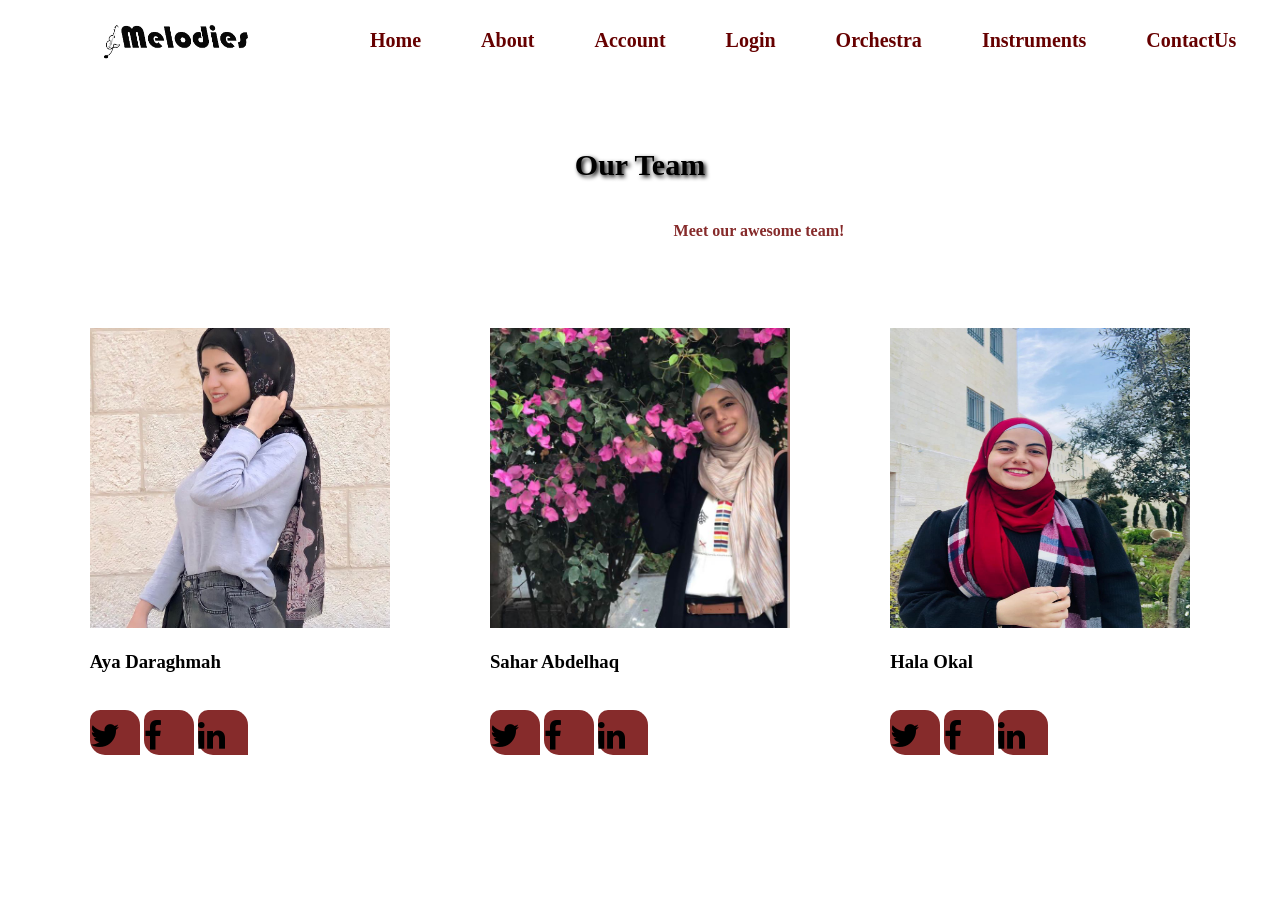
<file: HTML/about.html>
<!DOCTYPE html>
<html lang="en">
<head>
    <meta charset="UTF-8">
    <meta http-equiv="X-UA-Compatible" content="IE=edge">

    <link rel="stylesheet" href="https://unpkg.com/swiper/swiper-bundle.min.css"/>

    <link rel="stylesheet" href="https://cdnjs.cloudflare.com/ajax/libs/font-awesome/6.0.0-beta3/css/all.min.css"/>

    <link rel="stylesheet" href="../CSS/about.css">

</head>
<body>


<div class="nin">
    <img src="../imgs/logo.png" alt="Melody Logo" width="160" height="60" >
</div>

<div class="containerrr red topBotomBordersOut">

    <nav1>
        <a class="navclass" href="../homee.html">Home</a>
        <a class="navclass" href="about.html">About</a>
        <a class="navclass" href="profile.php">Account</a>
        <a class="navclass" href="./login.php">Login</a>
        <a class="navclass" href="#hui1 ">Orchestra</a>
        <a class="navclass" href="#hui2">Instruments</a>
        <a class="navclass" href="#hui2">ContactUs</a>

    </nav1>

</div>

<section >

    <div class="muzieknootjes">
        <div class="noot-1">
            &#9835; &#9833;
        </div>
        <div class="noot-2">
            &#9833;
        </div>
        <div class="noot-3">
            &#9839; &#9834;
        </div>
        <div class="noot-4">
            &#9834;
        </div>
    </div>

    <link rel="stylesheet" href="https://maxcdn.bootstrapcdn.com/font-awesome/4.4.0/css/font-awesome.min.css">

    <div class="about">
        <h1>Our Team</h1>
        <h4>Meet our awesome team!</h4>
    </div>
    <section class="container about">

        <figure>
            <div class="layer">
                <h3>developer</h3>
                <p>"Success is getting what you want"</p>
            </div>

            <img src="../imgs/AYA2.jpeg" alt="" width="300" height="300">
            <figcaption>
                <h3>Aya Daraghmah </h3>
                <br>
                <a href="#" class="fa fa-twitter fa-2x"></a>
                <a href="#" class="fa fa-facebook fa-2x"></a>
                <a href="#" class="fa fa-linkedin fa-2x"></a>
            </figcaption>
        </figure>

        <figure>
            <div class="layer">
                <h3>Full Stack developer</h3>
                <p>"Success usually comes to those who are too busy looking for it"</p>
            </div>
            <img src="../imgs/SAHAR1.jpg" alt="" width="300" height="300" alt="">
            <figcaption>
                <h3>Sahar Abdelhaq</h3>
                <br>
                <a href="#" class="fa fa-twitter fa-2x"></a>
                <a href="#" class="fa fa-facebook fa-2x"></a>
                <a href="#" class="fa fa-linkedin fa-2x"></a>
            </figcaption>
        </figure>

        <figure>
            <div class="layer">
                <h3>developer</h3>
                <p>"Success is peace of mind"</p>
            </div>
            <img src="../imgs/HALA3.jpeg" alt="" width="300" height="300" alt="">
            <figcaption>
                <h3>Hala Okal</h3>
                <br>
                <a href="#" class="fa fa-twitter fa-2x"></a>
                <a href="#" class="fa fa-facebook fa-2x"></a>
                <a href="#" class="fa fa-linkedin fa-2x"></a>
            </figcaption>
        </figure>
    </section>


</section>
</div>

<script src="https://unpkg.com/swiper/swiper-bundle.min.js"></script>

<!-- Initialize Swiper -->
<script>
    var swiper = new Swiper(".mySwiper", {
        slidesPerView: 3,
        spaceBetween: 30,
        slidesPerGroup: 3,
        pagination: {
            el: ".swiper-pagination",
            clickable: true,
        }
    });
</script>
</body>

</html>
</file>
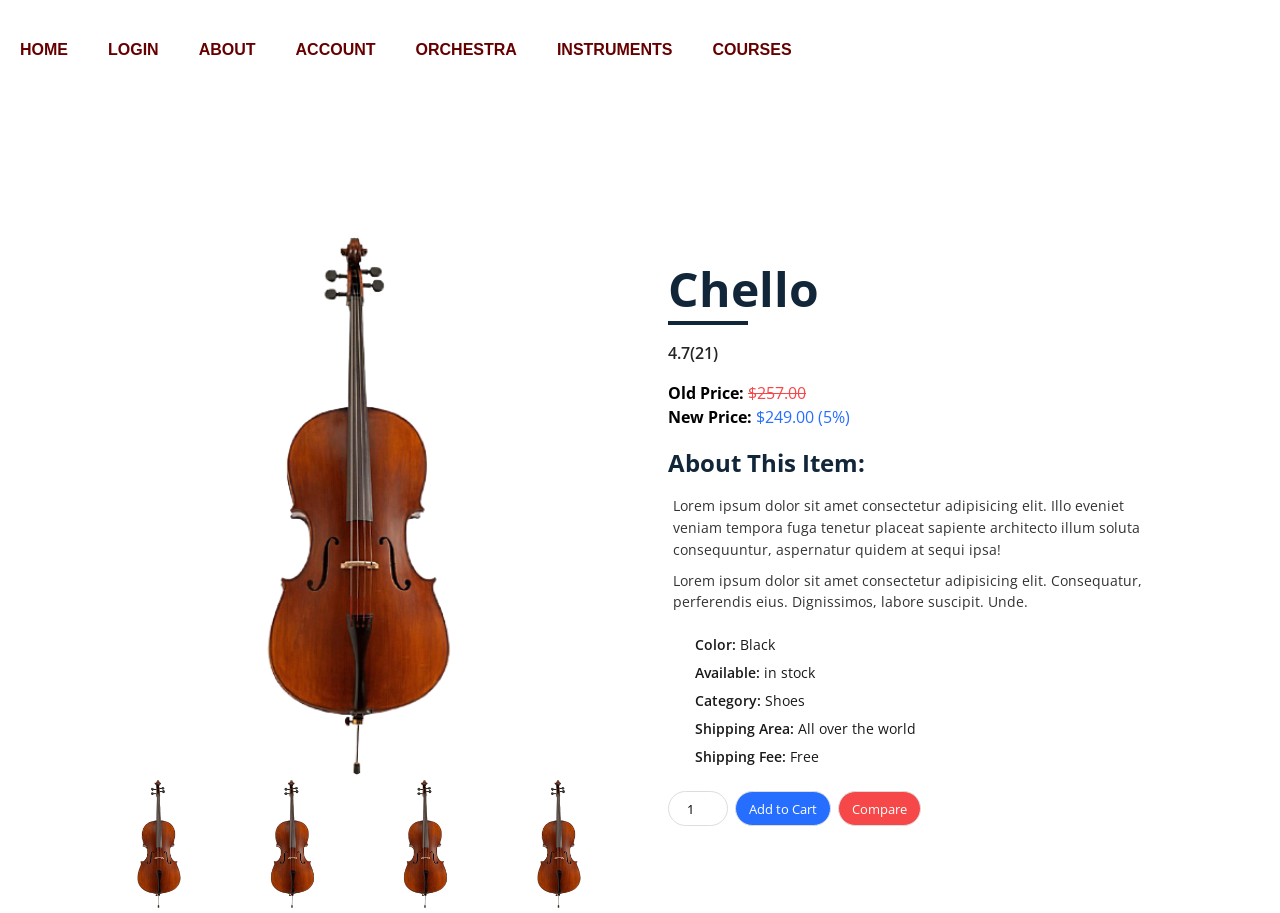
<file: HTML/chelloIns1.html>
<html>

<head>
    <link rel="stylesheet" href="../CSS/chelloIns1.css">
</head>

<body>

<nav1 >
    <a href="../../Home.html">HOME</a>
    <a href="login.php ">LOGIN</a>
    <a href="about.html">ABOUT</a>
    <a href="profile.php">ACCOUNT</a>

    <a href="#hui1" >ORCHESTRA</a>
    <a href="#hui2">INSTRUMENTS</a>
    <a href="#about">COURSES</a>

    <div id="indicator1"></div>
</nav1>



<div class = "card-wrapper">
    <div class = "card">
        <!-- card left -->
        <div class = "product-imgs">
            <div class = "img-display">
                <div class = "img-showcase">
                    <img src = "../imgs/chello1.png" alt = "chello image">
                    <img src = "../imgs/chello1.png" alt = "chello image">
                    <img src = "../imgs/chello1.png" alt = "chello image">
                    <img src = "../imgs/chello1.png" alt = "chello image">
                </div>
            </div>
            <div class = "img-select">
                <div class = "img-item">
                    <a href = "#" data-id = "1">
                        <img src = "../imgs/chello1.png" alt = "chello image">
                    </a>
                </div>
                <div class = "img-item">
                    <a href = "#" data-id = "2">
                        <img src = "../imgs/chello1.png" alt = "chello image">
                    </a>
                </div>
                <div class = "img-item">
                    <a href = "#" data-id = "3">
                        <img src = "../imgs/chello1.png" alt = "chello image">
                    </a>
                </div>
                <div class = "img-item">
                    <a href = "#" data-id = "4">
                        <img src = "../imgs/chello1.png" alt = "chello image">
                    </a>
                </div>
            </div>
        </div>
        <!-- card right -->
        <div class = "product-content">
            <h2 class = "product-title">Chello </h2>
            <div class = "product-rating">
                <i class = "fas fa-star"></i>
                <i class = "fas fa-star"></i>
                <i class = "fas fa-star"></i>
                <i class = "fas fa-star"></i>
                <i class = "fas fa-star-half-alt"></i>
                <span>4.7(21)</span>
            </div>

            <div class = "product-price">
                <p class = "last-price">Old Price: <span>$257.00</span></p>
                <p class = "new-price">New Price: <span>$249.00 (5%)</span></p>
            </div>

            <div class = "product-detail">
                <h2>about this item: </h2>
                <p>Lorem ipsum dolor sit amet consectetur adipisicing elit. Illo eveniet veniam tempora fuga tenetur placeat sapiente architecto illum soluta consequuntur, aspernatur quidem at sequi ipsa!</p>
                <p>Lorem ipsum dolor sit amet consectetur adipisicing elit. Consequatur, perferendis eius. Dignissimos, labore suscipit. Unde.</p>
                <ul>
                    <li>Color: <span>Black</span></li>
                    <li>Available: <span>in stock</span></li>
                    <li>Category: <span>Shoes</span></li>
                    <li>Shipping Area: <span>All over the world</span></li>
                    <li>Shipping Fee: <span>Free</span></li>
                </ul>
            </div>

            <div class = "purchase-info">
                <input type = "number" min = "0" value = "1">
                <button type = "button" class = "btn">
                    Add to Cart <i class = "fas fa-shopping-cart"></i>
                </button>
                <button type = "button" class = "btn">Compare</button>
            </div>


        </div>
    </div>
</div>
<script>
    const imgs = document.querySelectorAll('.img-select a');
    const imgBtns = [...imgs];
    let imgId = 1;

    imgBtns.forEach((imgItem) => {
        imgItem.addEventListener('click', (event) => {
            event.preventDefault();
            imgId = imgItem.dataset.id;
            slideImage();
        });
    });

    function slideImage(){
        const displayWidth = document.querySelector('.img-showcase img:first-child').clientWidth;

        document.querySelector('.img-showcase').style.transform = `translateX(${- (imgId - 1) * displayWidth}px)`;
    }

    window.addEventListener('resize', slideImage);
</script>

</body>
</html>
</file>
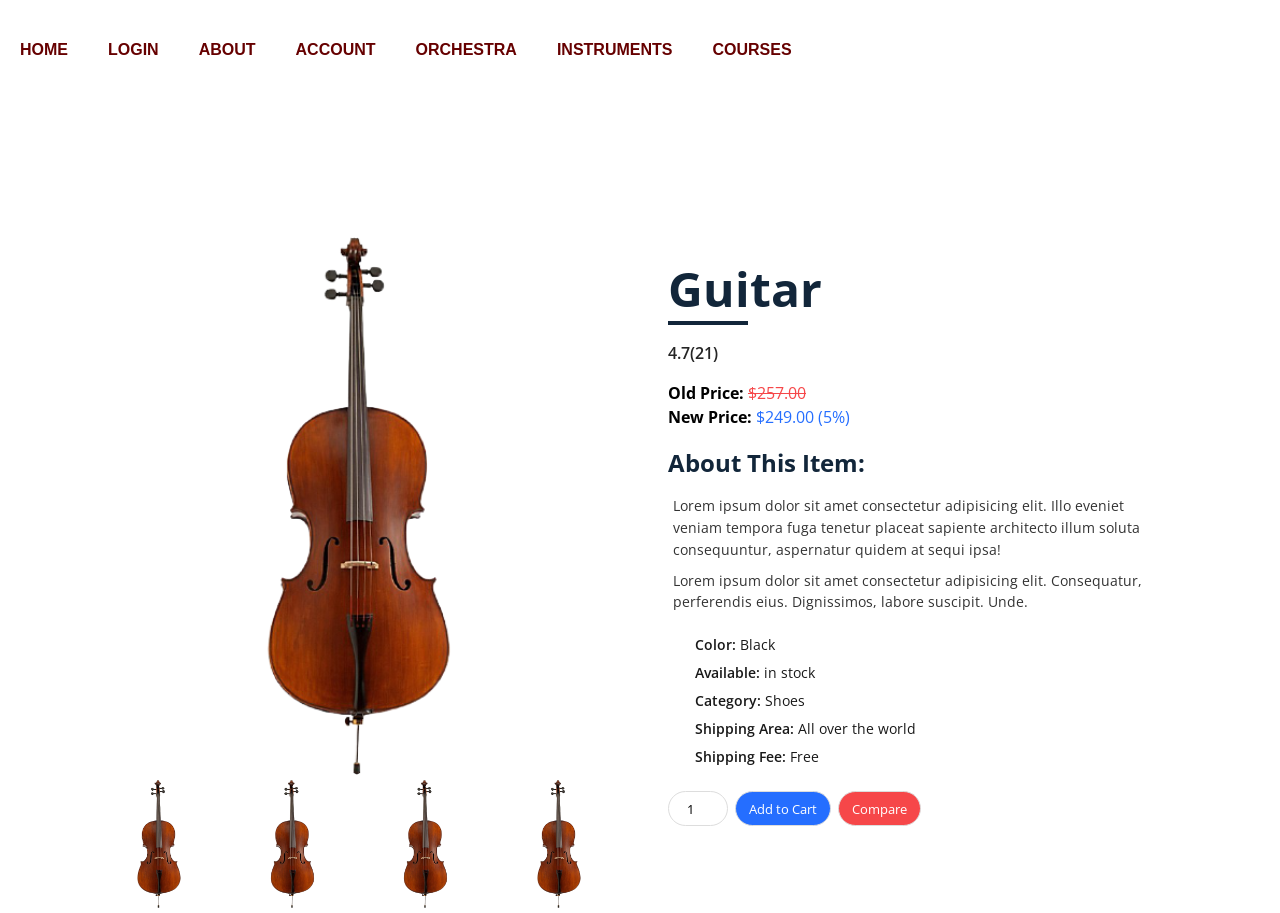
<file: HTML/guitarInst1.html>
<html>

<head>
    <link rel="stylesheet" href="../CSS/guitarInst1.css">
</head>

<body>

<nav1 >
    <a href="../../Home.html">HOME</a>
    <a href="login.php ">LOGIN</a>
    <a href="about.html">ABOUT</a>
    <a href="profile.php">ACCOUNT</a>

    <a href="#hui1" >ORCHESTRA</a>
    <a href="#hui2">INSTRUMENTS</a>
    <a href="#about">COURSES</a>

    <div id="indicator1"></div>
</nav1>



<div class = "card-wrapper">
    <div class = "card">
        <!-- card left -->
        <div class = "product-imgs">
            <div class = "img-display">
                <div class = "img-showcase">
                    <img src = "../imgs/chello1.png" alt = "chello image">
                    <img src = "../imgs/chello1.png" alt = "chello image">
                    <img src = "../imgs/chello1.png" alt = "chello image">
                    <img src = "../imgs/chello1.png" alt = "chello image">
                </div>
            </div>
            <div class = "img-select">
                <div class = "img-item">
                    <a href = "#" data-id = "1">
                        <img src = "../imgs/chello1.png" alt = "chello image">
                    </a>
                </div>
                <div class = "img-item">
                    <a href = "#" data-id = "2">
                        <img src = "../imgs/chello1.png" alt = "chello image">
                    </a>
                </div>
                <div class = "img-item">
                    <a href = "#" data-id = "3">
                        <img src = "../imgs/chello1.png" alt = "chello image">
                    </a>
                </div>
                <div class = "img-item">
                    <a href = "#" data-id = "4">
                        <img src = "../imgs/chello1.png" alt = "chello image">
                    </a>
                </div>
            </div>
        </div>
        <!-- card right -->
        <div class = "product-content">
            <h2 class = "product-title">Guitar </h2>
            <div class = "product-rating">
                <i class = "fas fa-star"></i>
                <i class = "fas fa-star"></i>
                <i class = "fas fa-star"></i>
                <i class = "fas fa-star"></i>
                <i class = "fas fa-star-half-alt"></i>
                <span>4.7(21)</span>
            </div>

            <div class = "product-price">
                <p class = "last-price">Old Price: <span>$257.00</span></p>
                <p class = "new-price">New Price: <span>$249.00 (5%)</span></p>
            </div>

            <div class = "product-detail">
                <h2>about this item: </h2>
                <p>Lorem ipsum dolor sit amet consectetur adipisicing elit. Illo eveniet veniam tempora fuga tenetur placeat sapiente architecto illum soluta consequuntur, aspernatur quidem at sequi ipsa!</p>
                <p>Lorem ipsum dolor sit amet consectetur adipisicing elit. Consequatur, perferendis eius. Dignissimos, labore suscipit. Unde.</p>
                <ul>
                    <li>Color: <span>Black</span></li>
                    <li>Available: <span>in stock</span></li>
                    <li>Category: <span>Shoes</span></li>
                    <li>Shipping Area: <span>All over the world</span></li>
                    <li>Shipping Fee: <span>Free</span></li>
                </ul>
            </div>

            <div class = "purchase-info">
                <input type = "number" min = "0" value = "1">
                <button type = "button" class = "btn">
                    Add to Cart <i class = "fas fa-shopping-cart"></i>
                </button>
                <button type = "button" class = "btn">Compare</button>
            </div>


        </div>
    </div>
</div>
<script>
    const imgs = document.querySelectorAll('.img-select a');
    const imgBtns = [...imgs];
    let imgId = 1;

    imgBtns.forEach((imgItem) => {
        imgItem.addEventListener('click', (event) => {
            event.preventDefault();
            imgId = imgItem.dataset.id;
            slideImage();
        });
    });

    function slideImage(){
        const displayWidth = document.querySelector('.img-showcase img:first-child').clientWidth;

        document.querySelector('.img-showcase').style.transform = `translateX(${- (imgId - 1) * displayWidth}px)`;
    }

    window.addEventListener('resize', slideImage);
</script>

</body>
</html>
</file>
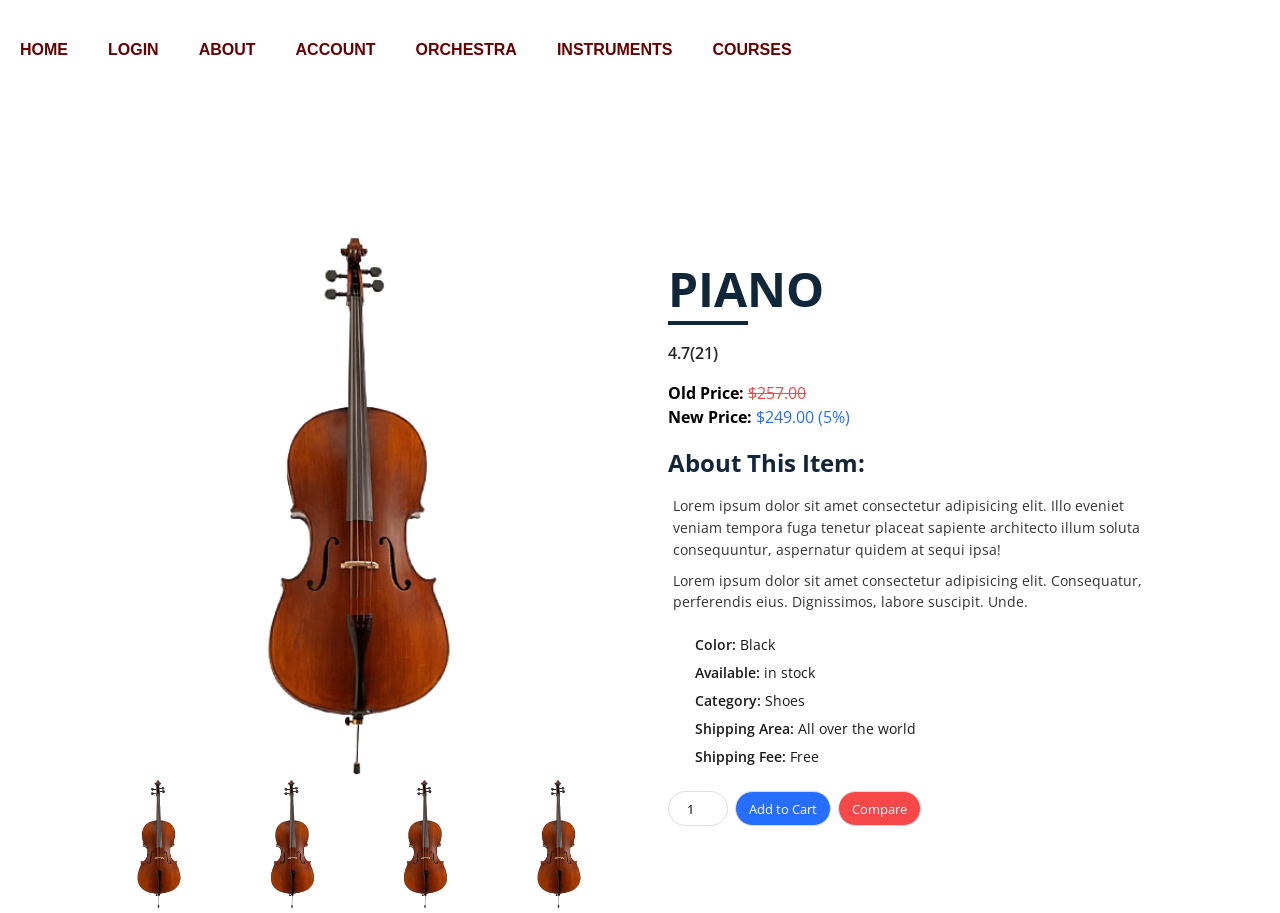
<file: HTML/pianoInst1.html>
<html>

<head>
    <link rel="stylesheet" href="../CSS/pianoInst1.css">
</head>

<body>

<nav1 >
    <a href="../../Home.html">HOME</a>
    <a href="login.php ">LOGIN</a>
    <a href="about.html">ABOUT</a>
    <a href="profile.php">ACCOUNT</a>

    <a href="#hui1" >ORCHESTRA</a>
    <a href="#hui2">INSTRUMENTS</a>
    <a href="#about">COURSES</a>

    <div id="indicator1"></div>
</nav1>



<div class = "card-wrapper">
    <div class = "card">
        <!-- card left -->
        <div class = "product-imgs">
            <div class = "img-display">
                <div class = "img-showcase">
                    <img src = "../imgs/chello1.png" alt = "chello image">
                    <img src = "../imgs/chello1.png" alt = "chello image">
                    <img src = "../imgs/chello1.png" alt = "chello image">
                    <img src = "../imgs/chello1.png" alt = "chello image">
                </div>
            </div>
            <div class = "img-select">
                <div class = "img-item">
                    <a href = "#" data-id = "1">
                        <img src = "../imgs/chello1.png" alt = "chello image">
                    </a>
                </div>
                <div class = "img-item">
                    <a href = "#" data-id = "2">
                        <img src = "../imgs/chello1.png" alt = "chello image">
                    </a>
                </div>
                <div class = "img-item">
                    <a href = "#" data-id = "3">
                        <img src = "../imgs/chello1.png" alt = "chello image">
                    </a>
                </div>
                <div class = "img-item">
                    <a href = "#" data-id = "4">
                        <img src = "../imgs/chello1.png" alt = "chello image">
                    </a>
                </div>
            </div>
        </div>
        <!-- card right -->
        <div class = "product-content">
            <h2 class = "product-title">PIANO </h2>
            <div class = "product-rating">
                <i class = "fas fa-star"></i>
                <i class = "fas fa-star"></i>
                <i class = "fas fa-star"></i>
                <i class = "fas fa-star"></i>
                <i class = "fas fa-star-half-alt"></i>
                <span>4.7(21)</span>
            </div>

            <div class = "product-price">
                <p class = "last-price">Old Price: <span>$257.00</span></p>
                <p class = "new-price">New Price: <span>$249.00 (5%)</span></p>
            </div>

            <div class = "product-detail">
                <h2>about this item: </h2>
                <p>Lorem ipsum dolor sit amet consectetur adipisicing elit. Illo eveniet veniam tempora fuga tenetur placeat sapiente architecto illum soluta consequuntur, aspernatur quidem at sequi ipsa!</p>
                <p>Lorem ipsum dolor sit amet consectetur adipisicing elit. Consequatur, perferendis eius. Dignissimos, labore suscipit. Unde.</p>
                <ul>
                    <li>Color: <span>Black</span></li>
                    <li>Available: <span>in stock</span></li>
                    <li>Category: <span>Shoes</span></li>
                    <li>Shipping Area: <span>All over the world</span></li>
                    <li>Shipping Fee: <span>Free</span></li>
                </ul>
            </div>

            <div class = "purchase-info">
                <input type = "number" min = "0" value = "1">
                <button type = "button" class = "btn">
                    Add to Cart <i class = "fas fa-shopping-cart"></i>
                </button>
                <button type = "button" class = "btn">Compare</button>
            </div>


        </div>
    </div>
</div>
<script>
    const imgs = document.querySelectorAll('.img-select a');
    const imgBtns = [...imgs];
    let imgId = 1;

    imgBtns.forEach((imgItem) => {
        imgItem.addEventListener('click', (event) => {
            event.preventDefault();
            imgId = imgItem.dataset.id;
            slideImage();
        });
    });

    function slideImage(){
        const displayWidth = document.querySelector('.img-showcase img:first-child').clientWidth;

        document.querySelector('.img-showcase').style.transform = `translateX(${- (imgId - 1) * displayWidth}px)`;
    }

    window.addEventListener('resize', slideImage);
</script>

</body>
</html>
</file>
<file: CSS/about.css>
@import url(https://fonts.googleapis.com/css?family=Open+Sans:300,600);


.container {
    display: flex;
    flex-wrap: wrap;
    justify-content: center;
}

.about {
    width: 95%;
    margin: auto;
}

img.inlineimgs  {
    display: flex;
    width: 300px;
    height: 300px;
    background-color: #263950;
}

.about figure {
    position: relative;
}

.layer {
    position: absolute;
    background: #ff9f9f;
    top: 0;
    height: 0;
    bottom: 0;
    left: 0;
    right: 0;
    opacity: 0;
}

.layer:hover {
    opacity: 0.8;
    height: 100%;
    transition: all 500ms;
}

.about .layer h3,
.about .layer p {
    opacity: 1;
    font-size: 1.8em;
    font-weight: 300;
    color: black;
    width: 90%;
    margin: 10px auto 0px;
    border-bottom: 0;
    padding-bottom: 40px;
}

.about .layer h3 {
    font-weight: 600;
    padding-top: 50px;
}

.about h4 {
    color: #862b2b;
    padding-bottom: 20px;
    border-bottom: 1px solid white;
    position: relative;
    left:634px;
}

.about figure {
    border: 1px solid white;
    padding: 15px;
    margin: 30px auto;
}

.about figure a {
    width: 50px;
    height: 35px;
    padding-top: 10px;
    border-radius: 10px 15px 0px;
    color: black;
    background-color: #862b2b;
    text-decoration: none;
}





.muzieknootjes {
    display: block;
    margin: auto;
    position: absolute;
    width: 50%;
    min-width: 300px;
    height: 200px;
    border: 0px solid #000;
}

.noot-1,
.noot-2,
.noot-3,
.noot-4 {
    position: absolute;
    animation: notes 2s infinite linear;
    font-size: 35px;
    opacity: 0;
}

.noot-1 {
    top: 60px;
    left: 0;
    animation-delay: 0.5s;
    color: black;
}

.noot-2 {
    top: 30px;
    left: 30%;
    animation-delay: 1s;
    color: black;
}

.noot-3 {
    top: 90px;
    left: 60%;
    animation-delay: 1.5s;
    color: black
;
}

.noot-4 {
    top: 40px;
    left: 90%;
    animation-delay: 2s;
    color: black;
}

@keyframes notes {
    0% {
        transform: scale(1) translate(0, 0);
        opacity: 0;
    }
    50% {
        opacity: 1;
        transform: scale(1.5) translate(50%, -50%);
    }
    80% {
        opacity: 0;
        transform: scale(1.5) translate(100%, -100%);
    }
    100% {
        transform: scale(1.5) translate(100%, -100%);
        opacity: 0;
    }
}
h1 {
    text-align: center;
    margin: 40px 0 40px;
    text-align: center;
    font-size: 30px;
    color: black;
    text-shadow: 2px 2px 4px #000000;
}
@import 'https://fonts.googleapis.com/css?family=Raleway';


header, footer
{
    font-family: Raleway;
    margin: 0 auto;
    padding: 5em 3em;
    text-align: center;
}

header h1
{
    color: #AAA;
    font-size: 40px;
    font-weight: lighter;
    margin-bottom: 5px;
}






/***************************/
div.containerrr
{
    font-family: Raleway;
    margin-left: 10px;
    padding: 100px;
    text-align: center;
    padding-bottom: 0;

}

div.containerrr a.navclass
{
    color: #660000;
    text-decoration: none;
    font-size: 20px;
    font-family:'Slabo 27px', serif;
    margin: 0px 10px;
    padding: 10px 10px;
    position: relative;
    z-index: 0;
    cursor: pointer;
    padding-left: 50px;
}


/* Top and Bottom borders go out */
div.topBotomBordersOut a.navclass:before, div.topBotomBordersOut a.navclass:after
{
    position: absolute;
    left: 20px;
    width: 100%;
    height: 2px;
    background: #660000;
    content: "";
    opacity: 0;
    transition: all 0.3s;
}

div.topBotomBordersOut a.navclass:before
{
    top: 0px;
    transform: translateY(10px);
}

div.topBotomBordersOut a.navclass:after
{
    bottom: 0px;
    transform: translateY(-10px);
}

div.topBotomBordersOut a.navclass:hover:before, div.topBotomBordersOut a.navclass:hover:after
{
    opacity: 1;
    transform: translateY(0px);
}






nav1 {
    position: absolute;
    top: 40px;
    left: 25%;
    right: 50%;
    width: 319px;
    display: table;
    margin: 0 auto;
    transform: translateY(-50%);

}

nav1 a.navclass {
    position: relative;
    width: 33.333%;
    display: table-cell;
    text-align: center;
    color: #660000;
    text-decoration: none;
    font-family: Verdana, Geneva, Tahoma, sans-serif;
    font-weight: bold;
    padding: 10px 20px;
    transition: 0.2s ease color;
}

div.nin{
    position: absolute;
    left:90px;
    padding-left: 10px;
    top:10px;
}

nav1 a.navclass {
    mso-padding-between:20px;
}
</file>
<file: CSS/chelloIns1.css>
@import url('https://fonts.googleapis.com/css2?family=Open+Sans:wght@300;400;600;700;800&display=swap');

*{
    box-sizing: border-box;
    padding: 0px;
    margin: 0;
    font-family: 'Open Sans', sans-serif;
}


nav1 {
    position: absolute;
    top: 50px;
    left: 0%;
    right: 50%;
    width: 319px;
    display: table;
    margin: 0 auto;
    transform: translateY(-50%);
}

nav1 a {

    position: relative;
    width: 33.333%;
    display: table-cell;
    text-align: center;
    color: #660000;
    text-decoration: none;
    font-family: Verdana, Geneva, Tahoma, sans-serif;
    font-weight: bold;
    padding: 10px 20px;
    transition: 0.2s ease color;
}

nav1 a:before,
nav1 a:after {
    content: "";
    position: absolute;
    border-radius: 50%;
    transform: scale(0);
    transition: 0.2s ease transform;
}

nav1 a:before {
    top: 0;
    left: 5px;
    width: 6px;
    height: 6px;
}

nav1 a:after {
    top: 5px;
    left: 18px;
    width: 4px;
    height: 4px;
}

nav1 a:nth-child(1):before {
    background-color: #4778c0;
}

nav1 a:nth-child(1):after {
    background-color: #ed7af1;
}

nav1 a:nth-child(2):before {
    background-color: #00c2d9;
}

nav1 a:nth-child(2):after {
    background-color: #cdd9be;
}

nav1 a:nth-child(3):before {
    background-color: #f30e5e;
}
nav1 a:nth-child(3):after {
    background-color: #fad6e1;
}

nav1 a:nth-child(4):before {
    background-color: #ef8def;
}
nav1 a:nth-child(4):after {
    background-color: #00c2d9;
}

nav1 a:nth-child(5):before {
    background-color: #5e595e;
}
nav1 a:nth-child(5):after {
    background-color: #642439;
}

nav1 a:nth-child(6):before {
    background-color: #3c4fea;
}
nav1 a:nth-child(6):after {
    background-color: #5e595e;
}

nav1 a:nth-child(7):before {
    background-color: purple;
}
nav1 a:nth-child(7):after {
    background-color: #89ff00;
}

nav1 a:nth-child(8):before {
    background-color: purple;
}
nav1 a:nth-child(8):after {
    background-color: #89ff00;
}


#indicator1 {
    position: absolute;
    left: 5%;
    bottom: 0;
    width: 30px;
    height: 3px;
    background-color: #fff;
    border-radius: 5px;
    transition: 0.2s ease left;
}

nav1 a:hover {
    color: #ffffff;
}

nav1 a:hover:before,
nav1 a:hover:after {
    transform: scale(1);
}

nav1 a:nth-child(1):hover ~ #indicator1 {
    background: linear-gradient(130deg, #ed7af1, #4778c0);
}

nav1 a:nth-child(2):hover ~ #indicator1 {
    left: 17%;
    background: linear-gradient(130deg, #00e2ff, #ffffff);
}

nav1 a:nth-child(3):hover ~ #indicator1 {
    left: 27%;
    background: linear-gradient(130deg, #f31c60, #ffbce8);
}

nav1 a:nth-child(4):hover ~ #indicator1 {
    left: 42%;
    background: linear-gradient(130deg, #ff80ff, #00c2d9);
}
nav1 a:nth-child(5):hover ~ #indicator1 {

    left: 60%;
    background: linear-gradient(130deg, #5e595e, #e10049);
}

nav1 a:nth-child(6):hover ~ #indicator1 {
    left: 78%;
    background: linear-gradient(130deg, #a996a9, #b92b5c);
}

nav1 a:nth-child(7):hover ~ #indicator1 {
    left: 92%;
    background: linear-gradient(130deg, #ffffff, #4a8c35);
}




body{
    line-height: 1.5;
}
.card-wrapper{
    max-width: 1100px;
    margin: 0 auto;
}
img{
    width: 100%;
    display: block;
}
.img-display{
    overflow: hidden;
}
.img-showcase{
    display: flex;
    width: 100%;
    transition: all 0.5s ease;
    padding-top:250px
}
.img-showcase img{
    min-width: 100%;
}
.img-select{
    display: flex;
}
.img-item{
    margin: 0.3rem;
}
.img-item:nth-child(1),
.img-item:nth-child(2),
.img-item:nth-child(3){
    margin-right: 0;
}
.img-item:hover{
    opacity: 0.8;
}
.product-content{
    padding: 2rem 1rem;
    padding-top: 20px;
}
.product-title{
    font-size: 3rem;
    text-transform: capitalize;
    font-weight: 700;
    position: relative;
    color: #12263a;
    margin: 1rem 0;
}
.product-title::after{
    content: "";
    position: absolute;
    left: 0;
    bottom: 0;
    height: 4px;
    width: 80px;
    background: #12263a;
}
.product-link{
    text-decoration: none;
    text-transform: uppercase;
    font-weight: 400;
    font-size: 0.9rem;
    display: inline-block;
    margin-bottom: 0.5rem;
    background: #256eff;
    color: #fff;
    padding: 0 0.3rem;
    transition: all 0.5s ease;
}
.product-link:hover{
    opacity: 0.9;
}
.product-rating{
    color: #ffc107;
}
.product-rating span{
    font-weight: 600;
    color: #252525;
}
.product-price{
    margin: 1rem 0;
    font-size: 1rem;
    font-weight: 700;
}
.product-price span{
    font-weight: 400;
}
.last-price span{
    color: #f64749;
    text-decoration: line-through;
}
.new-price span{
    color: #256eff;
}
.product-detail h2{
    text-transform: capitalize;
    color: #12263a;
    padding-bottom: 0.6rem;
}
.product-detail p{
    font-size: 0.9rem;
    padding: 0.3rem;
    opacity: 0.8;
}
.product-detail ul{
    margin: 1rem 0;
    font-size: 0.9rem;
}
.product-detail ul li{
    margin: 0;
    list-style: none;
    background: url(https://fadzrinmadu.github.io/hosted-assets/product-detail-page-design-with-image-slider-html-css-and-javascript/checked.png) left center no-repeat;
    background-size: 18px;
    padding-left: 1.7rem;
    margin: 0.4rem 0;
    font-weight: 600;
    opacity: 0.9;
}
.product-detail ul li span{
    font-weight: 400;
}
.purchase-info{
    margin: 1.5rem 0;
}
.purchase-info input,
.purchase-info .btn{
    border: 1.5px solid #ddd;
    border-radius: 25px;
    text-align: center;
    padding: 0.45rem 0.8rem;
    outline: 0;
    margin-right: 0.2rem;
    margin-bottom: 1rem;
}
.purchase-info input{
    width: 60px;
}
.purchase-info .btn{
    cursor: pointer;
    color: #fff;
}
.purchase-info .btn:first-of-type{
    background: #256eff;
}
.purchase-info .btn:last-of-type{
    background: #f64749;
}
.purchase-info .btn:hover{
    opacity: 0.9;
}
.social-links{
    display: flex;
    align-items: center;
}
.social-links a{
    display: flex;
    align-items: center;
    justify-content: center;
    width: 32px;
    height: 32px;
    color: #000;
    border: 1px solid #000;
    margin: 0 0.2rem;
    border-radius: 50%;
    text-decoration: none;
    font-size: 0.8rem;
    transition: all 0.5s ease;
}
.social-links a:hover{
    background: #000;
    border-color: transparent;
    color: #fff;
}

@media screen and (min-width: 800px){
    .card{
        display: grid;
        grid-template-columns: repeat(2, 1fr);
        grid-gap: 1.5rem;
    }
    .card-wrapper{
        height: 100vh;
        display: flex;
        justify-content: center;
        align-items: center;
    }
    .product-imgs{
        display: flex;
        flex-direction: column;
        justify-content: center;
    }
    .product-content{
        padding-top: 250px;
    }
}
</file>
<file: CSS/guitarInst1.css>
@import url('https://fonts.googleapis.com/css2?family=Open+Sans:wght@300;400;600;700;800&display=swap');

*{
    box-sizing: border-box;
    padding: 0px;
    margin: 0;
    font-family: 'Open Sans', sans-serif;
}


nav1 {
    position: absolute;
    top: 50px;
    left: 0%;
    right: 50%;
    width: 319px;
    display: table;
    margin: 0 auto;
    transform: translateY(-50%);
}

nav1 a {

    position: relative;
    width: 33.333%;
    display: table-cell;
    text-align: center;
    color: #660000;
    text-decoration: none;
    font-family: Verdana, Geneva, Tahoma, sans-serif;
    font-weight: bold;
    padding: 10px 20px;
    transition: 0.2s ease color;
}

nav1 a:before,
nav1 a:after {
    content: "";
    position: absolute;
    border-radius: 50%;
    transform: scale(0);
    transition: 0.2s ease transform;
}

nav1 a:before {
    top: 0;
    left: 5px;
    width: 6px;
    height: 6px;
}

nav1 a:after {
    top: 5px;
    left: 18px;
    width: 4px;
    height: 4px;
}

nav1 a:nth-child(1):before {
    background-color: #4778c0;
}

nav1 a:nth-child(1):after {
    background-color: #ed7af1;
}

nav1 a:nth-child(2):before {
    background-color: #00c2d9;
}

nav1 a:nth-child(2):after {
    background-color: #cdd9be;
}

nav1 a:nth-child(3):before {
    background-color: #f30e5e;
}
nav1 a:nth-child(3):after {
    background-color: #fad6e1;
}

nav1 a:nth-child(4):before {
    background-color: #ef8def;
}
nav1 a:nth-child(4):after {
    background-color: #00c2d9;
}

nav1 a:nth-child(5):before {
    background-color: #5e595e;
}
nav1 a:nth-child(5):after {
    background-color: #642439;
}

nav1 a:nth-child(6):before {
    background-color: #3c4fea;
}
nav1 a:nth-child(6):after {
    background-color: #5e595e;
}

nav1 a:nth-child(7):before {
    background-color: purple;
}
nav1 a:nth-child(7):after {
    background-color: #89ff00;
}

nav1 a:nth-child(8):before {
    background-color: purple;
}
nav1 a:nth-child(8):after {
    background-color: #89ff00;
}


#indicator1 {
    position: absolute;
    left: 5%;
    bottom: 0;
    width: 30px;
    height: 3px;
    background-color: #fff;
    border-radius: 5px;
    transition: 0.2s ease left;
}

nav1 a:hover {
    color: #ffffff;
}

nav1 a:hover:before,
nav1 a:hover:after {
    transform: scale(1);
}

nav1 a:nth-child(1):hover ~ #indicator1 {
    background: linear-gradient(130deg, #ed7af1, #4778c0);
}

nav1 a:nth-child(2):hover ~ #indicator1 {
    left: 17%;
    background: linear-gradient(130deg, #00e2ff, #ffffff);
}

nav1 a:nth-child(3):hover ~ #indicator1 {
    left: 27%;
    background: linear-gradient(130deg, #f31c60, #ffbce8);
}

nav1 a:nth-child(4):hover ~ #indicator1 {
    left: 42%;
    background: linear-gradient(130deg, #ff80ff, #00c2d9);
}
nav1 a:nth-child(5):hover ~ #indicator1 {

    left: 60%;
    background: linear-gradient(130deg, #5e595e, #e10049);
}

nav1 a:nth-child(6):hover ~ #indicator1 {
    left: 78%;
    background: linear-gradient(130deg, #a996a9, #b92b5c);
}

nav1 a:nth-child(7):hover ~ #indicator1 {
    left: 92%;
    background: linear-gradient(130deg, #ffffff, #4a8c35);
}




body{
    line-height: 1.5;
}
.card-wrapper{
    max-width: 1100px;
    margin: 0 auto;
}
img{
    width: 100%;
    display: block;
}
.img-display{
    overflow: hidden;
}
.img-showcase{
    display: flex;
    width: 100%;
    transition: all 0.5s ease;
    padding-top:250px
}
.img-showcase img{
    min-width: 100%;
}
.img-select{
    display: flex;
}
.img-item{
    margin: 0.3rem;
}
.img-item:nth-child(1),
.img-item:nth-child(2),
.img-item:nth-child(3){
    margin-right: 0;
}
.img-item:hover{
    opacity: 0.8;
}
.product-content{
    padding: 2rem 1rem;
    padding-top: 20px;
}
.product-title{
    font-size: 3rem;
    text-transform: capitalize;
    font-weight: 700;
    position: relative;
    color: #12263a;
    margin: 1rem 0;
}
.product-title::after{
    content: "";
    position: absolute;
    left: 0;
    bottom: 0;
    height: 4px;
    width: 80px;
    background: #12263a;
}
.product-link{
    text-decoration: none;
    text-transform: uppercase;
    font-weight: 400;
    font-size: 0.9rem;
    display: inline-block;
    margin-bottom: 0.5rem;
    background: #256eff;
    color: #fff;
    padding: 0 0.3rem;
    transition: all 0.5s ease;
}
.product-link:hover{
    opacity: 0.9;
}
.product-rating{
    color: #ffc107;
}
.product-rating span{
    font-weight: 600;
    color: #252525;
}
.product-price{
    margin: 1rem 0;
    font-size: 1rem;
    font-weight: 700;
}
.product-price span{
    font-weight: 400;
}
.last-price span{
    color: #f64749;
    text-decoration: line-through;
}
.new-price span{
    color: #256eff;
}
.product-detail h2{
    text-transform: capitalize;
    color: #12263a;
    padding-bottom: 0.6rem;
}
.product-detail p{
    font-size: 0.9rem;
    padding: 0.3rem;
    opacity: 0.8;
}
.product-detail ul{
    margin: 1rem 0;
    font-size: 0.9rem;
}
.product-detail ul li{
    margin: 0;
    list-style: none;
    background: url(https://fadzrinmadu.github.io/hosted-assets/product-detail-page-design-with-image-slider-html-css-and-javascript/checked.png) left center no-repeat;
    background-size: 18px;
    padding-left: 1.7rem;
    margin: 0.4rem 0;
    font-weight: 600;
    opacity: 0.9;
}
.product-detail ul li span{
    font-weight: 400;
}
.purchase-info{
    margin: 1.5rem 0;
}
.purchase-info input,
.purchase-info .btn{
    border: 1.5px solid #ddd;
    border-radius: 25px;
    text-align: center;
    padding: 0.45rem 0.8rem;
    outline: 0;
    margin-right: 0.2rem;
    margin-bottom: 1rem;
}
.purchase-info input{
    width: 60px;
}
.purchase-info .btn{
    cursor: pointer;
    color: #fff;
}
.purchase-info .btn:first-of-type{
    background: #256eff;
}
.purchase-info .btn:last-of-type{
    background: #f64749;
}
.purchase-info .btn:hover{
    opacity: 0.9;
}
.social-links{
    display: flex;
    align-items: center;
}
.social-links a{
    display: flex;
    align-items: center;
    justify-content: center;
    width: 32px;
    height: 32px;
    color: #000;
    border: 1px solid #000;
    margin: 0 0.2rem;
    border-radius: 50%;
    text-decoration: none;
    font-size: 0.8rem;
    transition: all 0.5s ease;
}
.social-links a:hover{
    background: #000;
    border-color: transparent;
    color: #fff;
}

@media screen and (min-width: 800px){
    .card{
        display: grid;
        grid-template-columns: repeat(2, 1fr);
        grid-gap: 1.5rem;
    }
    .card-wrapper{
        height: 100vh;
        display: flex;
        justify-content: center;
        align-items: center;
    }
    .product-imgs{
        display: flex;
        flex-direction: column;
        justify-content: center;
    }
    .product-content{
        padding-top: 250px;
    }
}
</file>
<file: CSS/pianoInst1.css>
@import url('https://fonts.googleapis.com/css2?family=Open+Sans:wght@300;400;600;700;800&display=swap');

*{
    box-sizing: border-box;
    padding: 0px;
    margin: 0;
    font-family: 'Open Sans', sans-serif;
}


nav1 {
    position: absolute;
    top: 50px;
    left: 0%;
    right: 50%;
    width: 319px;
    display: table;
    margin: 0 auto;
    transform: translateY(-50%);
}

nav1 a {

    position: relative;
    width: 33.333%;
    display: table-cell;
    text-align: center;
    color: #660000;
    text-decoration: none;
    font-family: Verdana, Geneva, Tahoma, sans-serif;
    font-weight: bold;
    padding: 10px 20px;
    transition: 0.2s ease color;
}

nav1 a:before,
nav1 a:after {
    content: "";
    position: absolute;
    border-radius: 50%;
    transform: scale(0);
    transition: 0.2s ease transform;
}

nav1 a:before {
    top: 0;
    left: 5px;
    width: 6px;
    height: 6px;
}

nav1 a:after {
    top: 5px;
    left: 18px;
    width: 4px;
    height: 4px;
}

nav1 a:nth-child(1):before {
    background-color: #4778c0;
}

nav1 a:nth-child(1):after {
    background-color: #ed7af1;
}

nav1 a:nth-child(2):before {
    background-color: #00c2d9;
}

nav1 a:nth-child(2):after {
    background-color: #cdd9be;
}

nav1 a:nth-child(3):before {
    background-color: #f30e5e;
}
nav1 a:nth-child(3):after {
    background-color: #fad6e1;
}

nav1 a:nth-child(4):before {
    background-color: #ef8def;
}
nav1 a:nth-child(4):after {
    background-color: #00c2d9;
}

nav1 a:nth-child(5):before {
    background-color: #5e595e;
}
nav1 a:nth-child(5):after {
    background-color: #642439;
}

nav1 a:nth-child(6):before {
    background-color: #3c4fea;
}
nav1 a:nth-child(6):after {
    background-color: #5e595e;
}

nav1 a:nth-child(7):before {
    background-color: purple;
}
nav1 a:nth-child(7):after {
    background-color: #89ff00;
}

nav1 a:nth-child(8):before {
    background-color: purple;
}
nav1 a:nth-child(8):after {
    background-color: #89ff00;
}


#indicator1 {
    position: absolute;
    left: 5%;
    bottom: 0;
    width: 30px;
    height: 3px;
    background-color: #fff;
    border-radius: 5px;
    transition: 0.2s ease left;
}

nav1 a:hover {
    color: #ffffff;
}

nav1 a:hover:before,
nav1 a:hover:after {
    transform: scale(1);
}

nav1 a:nth-child(1):hover ~ #indicator1 {
    background: linear-gradient(130deg, #ed7af1, #4778c0);
}

nav1 a:nth-child(2):hover ~ #indicator1 {
    left: 17%;
    background: linear-gradient(130deg, #00e2ff, #ffffff);
}

nav1 a:nth-child(3):hover ~ #indicator1 {
    left: 27%;
    background: linear-gradient(130deg, #f31c60, #ffbce8);
}

nav1 a:nth-child(4):hover ~ #indicator1 {
    left: 42%;
    background: linear-gradient(130deg, #ff80ff, #00c2d9);
}
nav1 a:nth-child(5):hover ~ #indicator1 {

    left: 60%;
    background: linear-gradient(130deg, #5e595e, #e10049);
}

nav1 a:nth-child(6):hover ~ #indicator1 {
    left: 78%;
    background: linear-gradient(130deg, #a996a9, #b92b5c);
}

nav1 a:nth-child(7):hover ~ #indicator1 {
    left: 92%;
    background: linear-gradient(130deg, #ffffff, #4a8c35);
}




body{
    line-height: 1.5;
}
.card-wrapper{
    max-width: 1100px;
    margin: 0 auto;
}
img{
    width: 100%;
    display: block;
}
.img-display{
    overflow: hidden;
}
.img-showcase{
    display: flex;
    width: 100%;
    transition: all 0.5s ease;
    padding-top:250px
}
.img-showcase img{
    min-width: 100%;
}
.img-select{
    display: flex;
}
.img-item{
    margin: 0.3rem;
}
.img-item:nth-child(1),
.img-item:nth-child(2),
.img-item:nth-child(3){
    margin-right: 0;
}
.img-item:hover{
    opacity: 0.8;
}
.product-content{
    padding: 2rem 1rem;
    padding-top: 20px;
}
.product-title{
    font-size: 3rem;
    text-transform: capitalize;
    font-weight: 700;
    position: relative;
    color: #12263a;
    margin: 1rem 0;
}
.product-title::after{
    content: "";
    position: absolute;
    left: 0;
    bottom: 0;
    height: 4px;
    width: 80px;
    background: #12263a;
}
.product-link{
    text-decoration: none;
    text-transform: uppercase;
    font-weight: 400;
    font-size: 0.9rem;
    display: inline-block;
    margin-bottom: 0.5rem;
    background: #256eff;
    color: #fff;
    padding: 0 0.3rem;
    transition: all 0.5s ease;
}
.product-link:hover{
    opacity: 0.9;
}
.product-rating{
    color: #ffc107;
}
.product-rating span{
    font-weight: 600;
    color: #252525;
}
.product-price{
    margin: 1rem 0;
    font-size: 1rem;
    font-weight: 700;
}
.product-price span{
    font-weight: 400;
}
.last-price span{
    color: #f64749;
    text-decoration: line-through;
}
.new-price span{
    color: #256eff;
}
.product-detail h2{
    text-transform: capitalize;
    color: #12263a;
    padding-bottom: 0.6rem;
}
.product-detail p{
    font-size: 0.9rem;
    padding: 0.3rem;
    opacity: 0.8;
}
.product-detail ul{
    margin: 1rem 0;
    font-size: 0.9rem;
}
.product-detail ul li{
    margin: 0;
    list-style: none;
    background: url(https://fadzrinmadu.github.io/hosted-assets/product-detail-page-design-with-image-slider-html-css-and-javascript/checked.png) left center no-repeat;
    background-size: 18px;
    padding-left: 1.7rem;
    margin: 0.4rem 0;
    font-weight: 600;
    opacity: 0.9;
}
.product-detail ul li span{
    font-weight: 400;
}
.purchase-info{
    margin: 1.5rem 0;
}
.purchase-info input,
.purchase-info .btn{
    border: 1.5px solid #ddd;
    border-radius: 25px;
    text-align: center;
    padding: 0.45rem 0.8rem;
    outline: 0;
    margin-right: 0.2rem;
    margin-bottom: 1rem;
}
.purchase-info input{
    width: 60px;
}
.purchase-info .btn{
    cursor: pointer;
    color: #fff;
}
.purchase-info .btn:first-of-type{
    background: #256eff;
}
.purchase-info .btn:last-of-type{
    background: #f64749;
}
.purchase-info .btn:hover{
    opacity: 0.9;
}
.social-links{
    display: flex;
    align-items: center;
}
.social-links a{
    display: flex;
    align-items: center;
    justify-content: center;
    width: 32px;
    height: 32px;
    color: #000;
    border: 1px solid #000;
    margin: 0 0.2rem;
    border-radius: 50%;
    text-decoration: none;
    font-size: 0.8rem;
    transition: all 0.5s ease;
}
.social-links a:hover{
    background: #000;
    border-color: transparent;
    color: #fff;
}

@media screen and (min-width: 800px){
    .card{
        display: grid;
        grid-template-columns: repeat(2, 1fr);
        grid-gap: 1.5rem;
    }
    .card-wrapper{
        height: 100vh;
        display: flex;
        justify-content: center;
        align-items: center;
    }
    .product-imgs{
        display: flex;
        flex-direction: column;
        justify-content: center;
    }
    .product-content{
        padding-top: 250px;
    }
}
</file>
